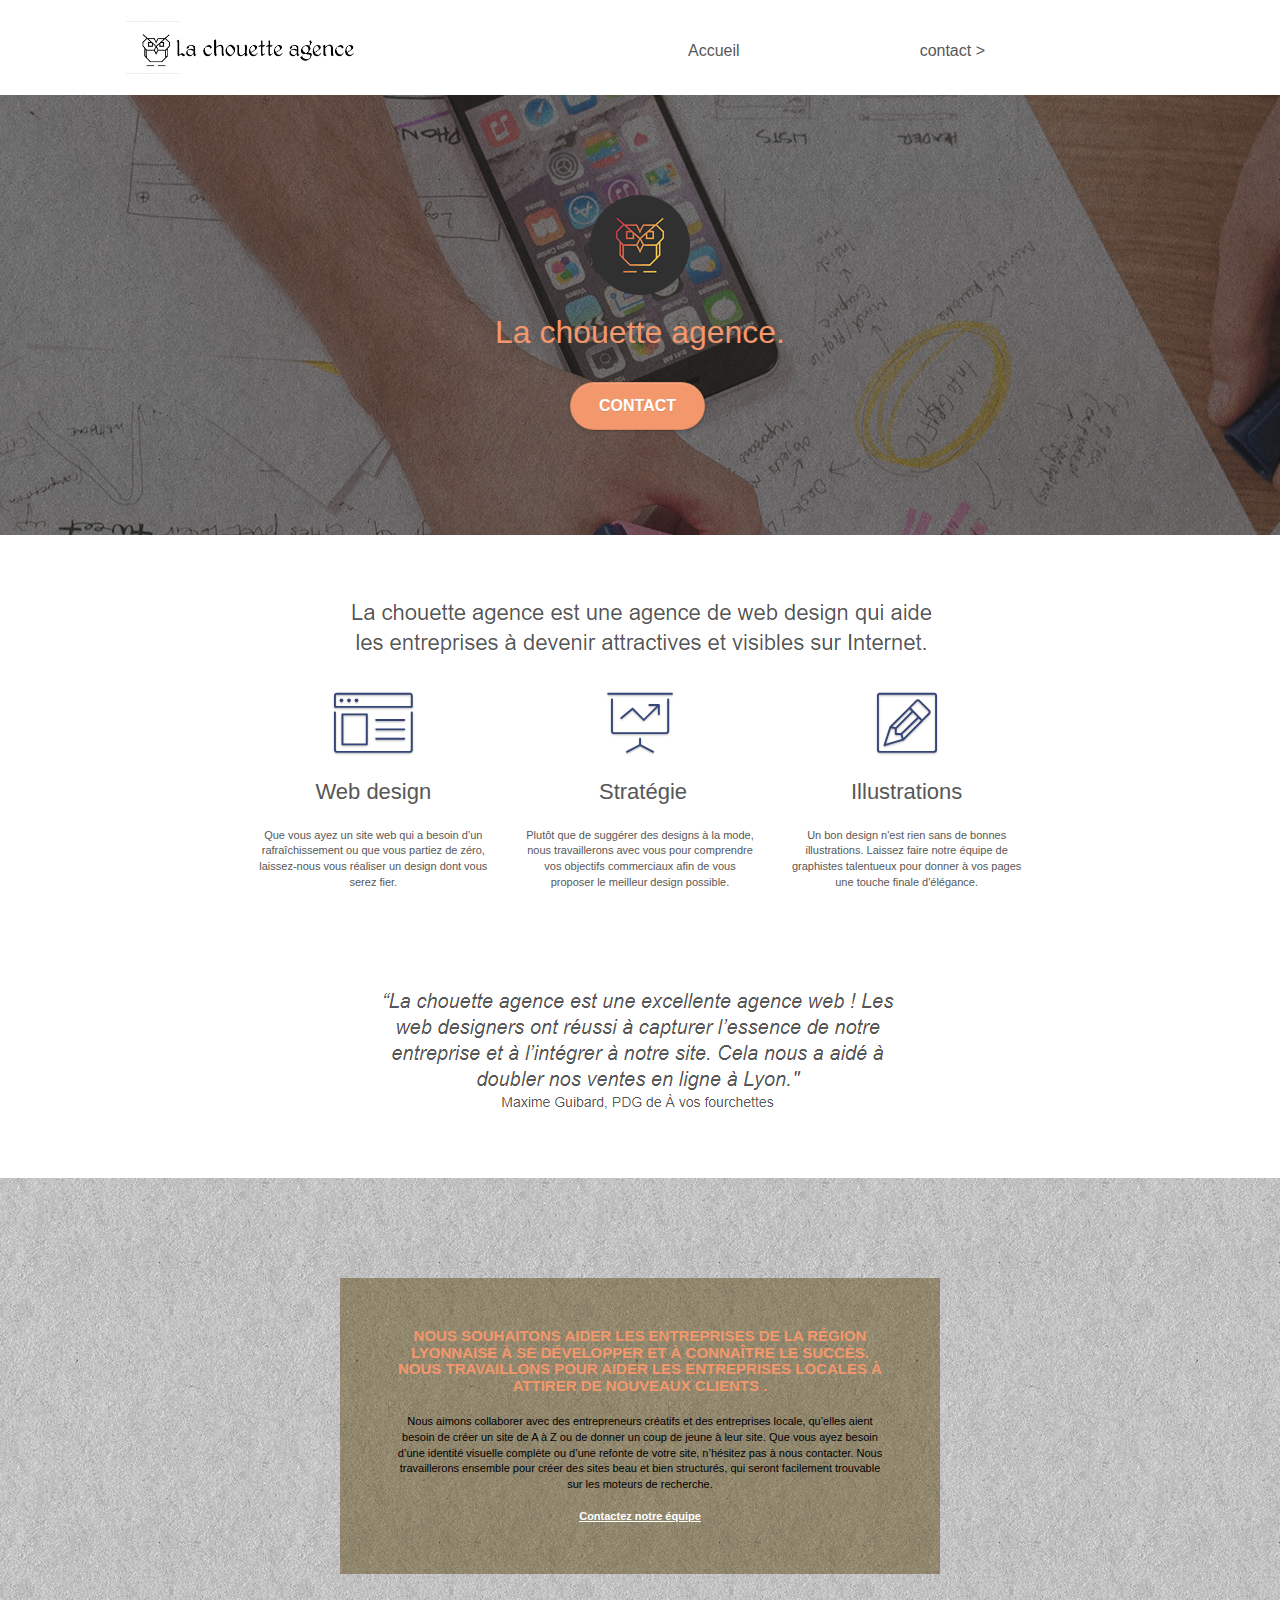
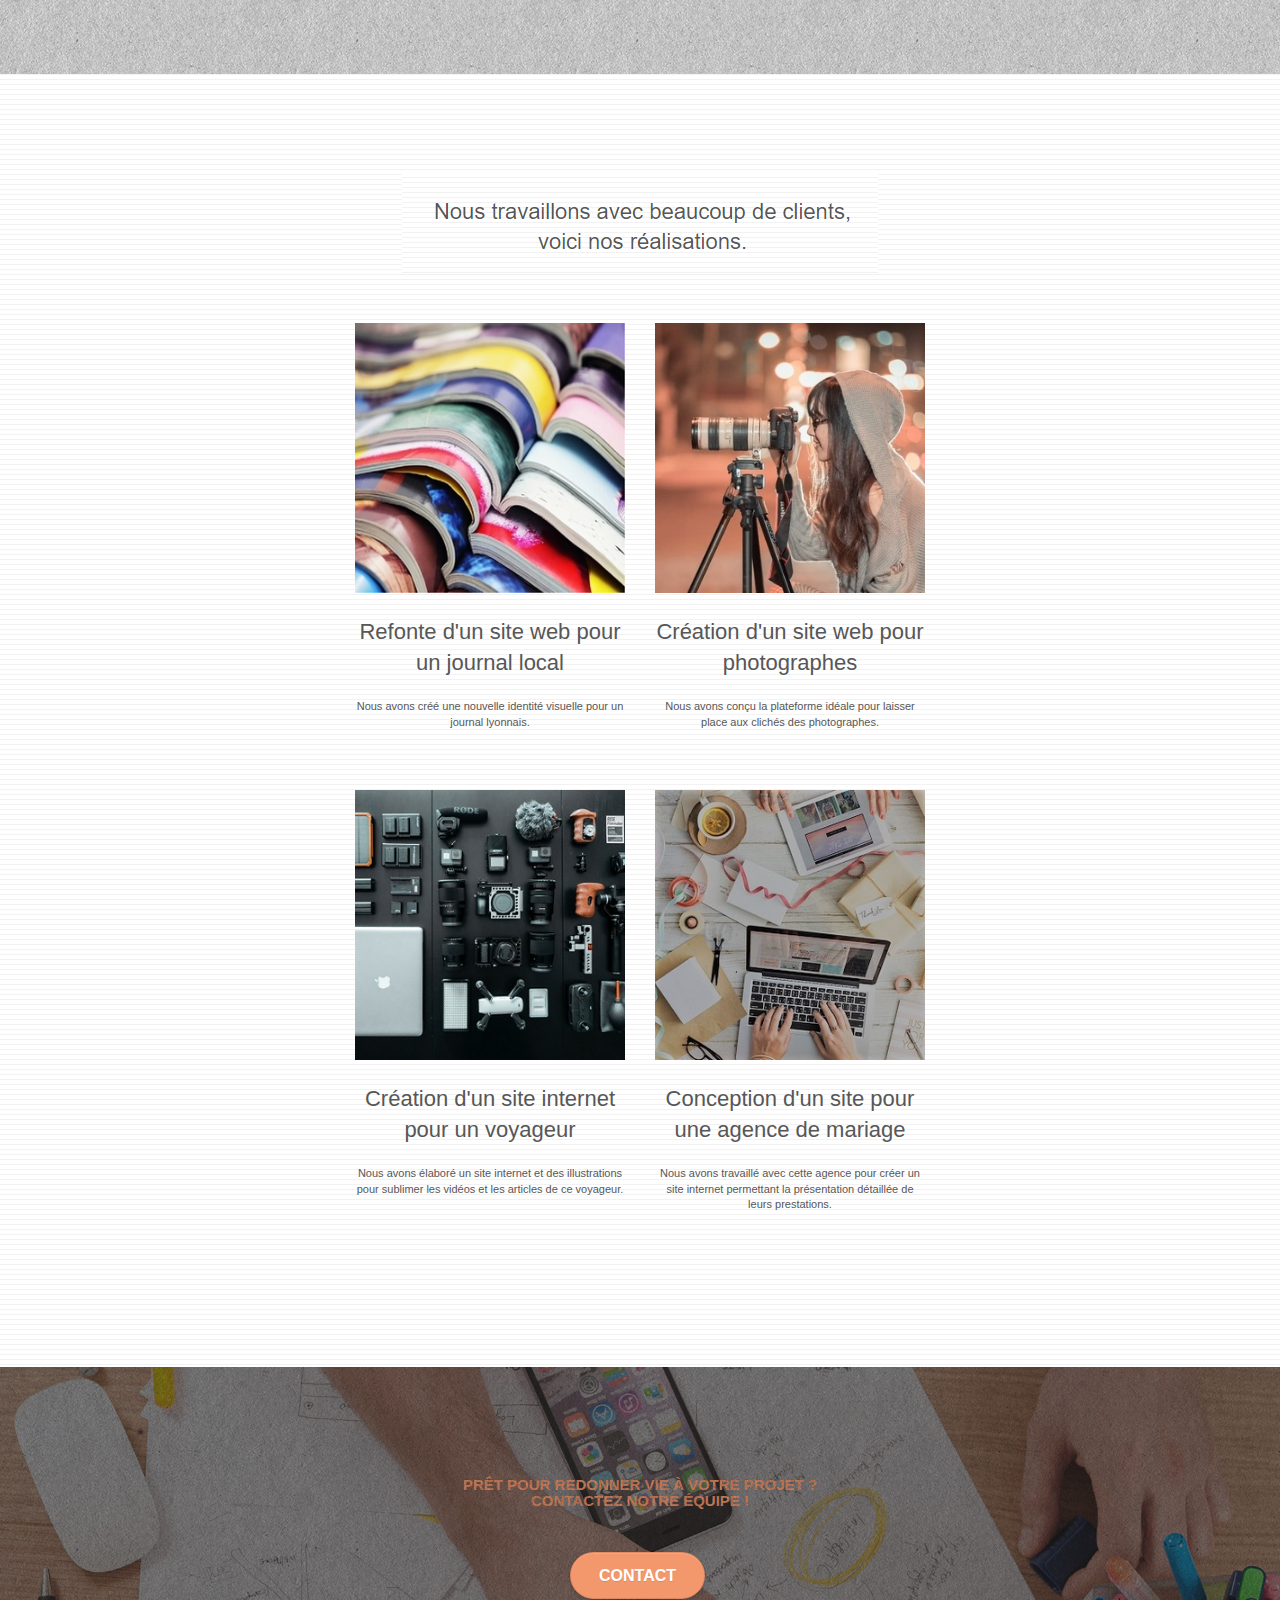
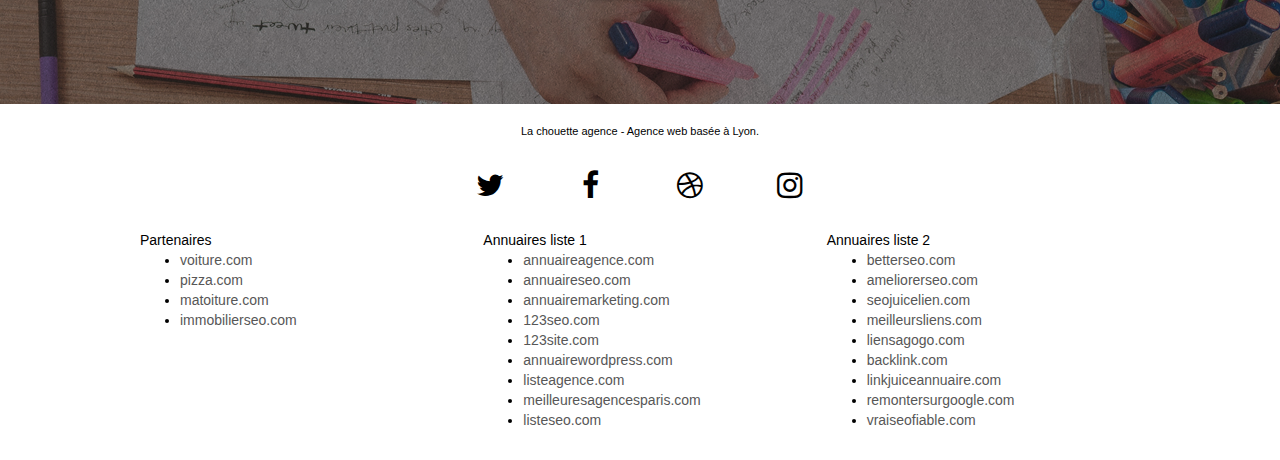
<file: index.html>
<!doctype html>
<html lang="fr">
<head>
    <meta charset="utf-8">
    <meta name="keywords" content="seo, google, site web, site internet, agence design paris, agence design, agence design,agence design,agence design,agence design,agence design,agence design,agence design,agence design">
    <meta name="description" content="La chouette agence est l'une des meilleures agences de web design sur la région Lyonnaise.
	 Nous aidons les entreprises à devenir attractives et visibles sur internet, nous avons pour objectif de les 
	 aider à attirer de nouveaux clients et à augmenter considérablement leurs ventes en lignes !
	 Si vous souhaitez améliorer votre site et booster vos ventes contactez-nous sans plus attendre !  ">
    <meta name="viewport" content="width=device-width, initial-scale=1.0, viewport-fit=cover">
    <link rel="shortcut icon" type="image/png" href="favicon.jpg">
    
	<link rel="stylesheet" type="text/css" href="./css/bootstrap.css">
	<link rel="stylesheet" type="text/css" href="style.css">
	<link rel="stylesheet" type="text/css" href="./css/font-awesome.css">
	<link rel="stylesheet" type="text/css" href="./css/et-line.css">
	
    
	<script src="./js/jquery-2.1.0.js"></script>
	<script src="./js/bootstrap.js"></script>
	<script src="./js/blocs.js"></script>
	<script src="./js/jquery.touchSwipe.js" defer></script>
	<script src="./js/gmaps.js"></script>

    <title>La chouette agence|Entreprise webdesign|Lyon</title>

    
<!-- Analytics -->
 
<!-- Analytics END -->
    
</head>
<body>
<!-- Principal conteneur -->
<div class="page-container">
    
<!-- bloc-0 -->
<div class="bloc bgc-white l-bloc " id="bloc-0">
	<div class="container bloc-sm">

		<nav class="navbar row">
			<div class="navbar-header">
				<div class="keywords" style="color:#cccccc;font-size:1px;">Agence web à paris, stratégie web, web design, illustrations, design de site web, site web, web, internet, site internet, site</div>
				<a class="navbar-brand" href="index.html"><img src="img/la-chouette-agence.png" alt="paris web design logo agence web meilleure agence" height="40" /></a>
				<div class="keywords" style="color:#cccccc;font-size:1px;">Agence web à paris, stratégie web, web design, illustrations, design de site web, site web, web, internet, site internet, site</div>
				<button id="nav-toggle" type="button" class="ui-navbar-toggle navbar-toggle" data-toggle="collapse" data-target=".navbar-1">
					<span class="sr-only">Toggle navigation</span><span class="icon-bar"></span><span class="icon-bar"></span><span class="icon-bar"></span>
				</button>
			</div>
			<div class="collapse navbar-collapse navbar-1 special-dropdown-nav">
				<ul class="site-navigation nav navbar-nav">
					<li>
						<a href="index.html">Accueil</a>
					</li>

					<li>
						<a href="page2.html">contact &gt;</a>
					</li>
				</ul>
			</div>
		</nav>
	</div>
</div>
<!-- bloc-0 END -->

<!-- bloc-1-presentation -->
<div class="bloc bgc-dark-slate-blue bg-banniere d-bloc bg-t-edge bloc-bg-texture texture-paper b-parallax" id="bloc-1-hero">
	<div class="container bloc-lg">
		<div class="row tight-width-whitespace">
			<div class="col-sm-12">
				<img src="img/logo.png" class="center-block image-resize-mode" width="100" alt="La chouette agence, agence web paris, création logo paris" />
				<h1 class="text-center hero-bloc-text tc-white ">
					La chouette agence.
				</h1>
				<div class="text-center">
					<a href="page2.html" class="btn btn-lg btn-clean btn-rd cta-hero btn-atomic-tangerine" id="cta-hero">Contact</a>
				</div>
			</div>
		</div>
	</div>
</div>
<!-- bloc-1-presentation END -->

<!-- bloc-2-services -->
<div class="bloc bgc-white l-bloc" id="bloc-2-services">
	<div class="container bloc-md">
		<div class="row">
			<div class="col-sm-12 text-center">
				<img alt="agence web, agence web paris, web design paris, stratégie web" src="img/title.png" />
			</div>
		</div>
		<div class="row voffset-lg med-width-whitespace">
			<div class="col-sm-4">
				<div class="text-center">
					<span class="et-icon-browser sm-shadow icon-dark-slate-blue icons icon-lg"></span>
				</div>
				<h2 class="mg-md text-center">
					Web design
				</h2>
				<p class="text-center ">
					Que vous ayez un site web qui a besoin d&rsquo;un rafraîchissement ou que vous partiez de zéro, laissez-nous vous réaliser un design dont vous serez fier.
				</p>
			</div>
			<div class="col-sm-4">
				<div class="text-center">
					<span class="et-icon-presentation sm-shadow icon-dark-slate-blue icons icon-lg"></span>
				</div>
				<h2 class="mg-md text-center">
					&nbsp;Stratégie
				</h2>
				<p class="text-center ">
					Plutôt que de suggérer des designs à la mode, nous travaillerons avec vous pour comprendre vos objectifs commerciaux afin de vous proposer le meilleur design possible.<br>
				</p>
			</div>
			<div class="col-sm-4">
				<div class="text-center">
					<span class="et-icon-edit sm-shadow icon-dark-slate-blue icons icon-lg"></span>
				</div>
				<h2 class="mg-md text-center">
					Illustrations
				</h2>
				<p class="text-center ">
					Un bon design n'est rien sans de bonnes illustrations. Laissez faire notre équipe de graphistes talentueux pour donner à vos pages une touche finale d'élégance.
				</p>
			</div>
		</div>
		<div class="row voffset-lg voffset">
			<div class="col-xs-12 col-md-8 col-md-offset-2 text-center">
				<img alt="agence web, agence web paris, web design paris, stratégie web" src="img/citation.png" />

			</div>
		</div>
	</div>
</div>
<!-- bloc-2-services END -->

<!-- bloc-3-what-i-do -->
<div class="bloc tc-white bgc-atomic-tangerine bg-presentation d-bloc bloc-bg-texture texture-paper b-parallax" id="bloc-3-what-i-do">
	<div class="container bloc-lg">
		<div class="row tight-width-whitespace black-background">
			<div class="col-sm-12">
				<h3 class="mg-md text-center tc-white">
					Nous souhaitons aider les entreprises de la région Lyonnaise à se développer et à connaître le succès. Nous travaillons pour aider les entreprises locales à attirer de nouveaux clients .<br>
				</h3>
				<p class="text-center white">
					Nous aimons collaborer avec des entrepreneurs créatifs et des entreprises locale, qu’elles aient besoin de créer un site de A à Z ou de donner un coup de jeune à leur site. Que vous ayez besoin d’une identité visuelle complète ou d’une refonte de votre site, n’hésitez pas à nous contacter. Nous travaillerons ensemble pour créer des sites beau et bien structurés, qui seront facilement trouvable sur les moteurs de recherche. <br><br><a class="ltc-white bold-link" href="page2.html">Contactez notre équipe</a><br>
				</p>
			</div>
		</div>
	</div>
</div>
<!-- bloc-3-what-i-do END -->

<!-- bloc-4-portfolio -->
<div class="bloc bgc-white bg-lines-h2-bg bg-repeat l-bloc" id="bloc-4-portfolio">
	<div class="container bloc-lg">
		<div class="row">
			<div class="col-sm-12 text-center">
				<img alt="agence web, agence web paris, web design paris, stratégie web" src="img/title2.png" />
			</div>
		</div>
		<div class="row tight-width-whitespace portfolio-row">
			<div class="col-sm-6">
				<a href="#" data-lightbox="img/1small.jpg" data-gallery-id="gallery-1" data-caption="Refonte d'un site web pour un journal local" data-frame="snapshot-lb"><img src="img/1small.jpg" alt="paris web design logo agence web meilleure agence et refonte site web journal" class="img-responsive portfolio-thumb" /></a>
				<h2 class="mg-md text-center">
					Refonte d'un site web pour un journal local
				</h2>
				<p class="text-center">
					Nous avons créé une nouvelle identité visuelle pour un journal lyonnais.
				</p>
			</div>
			<div class="col-sm-6">
				<a href="#" data-lightbox="img/2small.jpg" data-gallery-id="gallery-1" data-caption="Création d'un site web pour photographes" data-frame="snapshot-lb"><img src="img/2small.jpg" class="img-responsive portfolio-thumb" alt="paris web design logo agence web meilleure agence, Création d'un site web pour photographes" /></a>
				<h2 class="mg-md text-center">
					Création d'un site web pour photographes
				</h2>
				<p class="text-center">
					Nous avons conçu la plateforme idéale pour laisser place aux clichés des photographes.
				</p>
			</div>
		</div>
		<div class="row tight-width-whitespace portfolio-row">
			<div class="col-sm-6">
				<a href="#" data-lightbox="img/3small.jpg" data-gallery-id="gallery-1" data-caption="Création d'un site internet pour un voyageur" data-frame="snapshot-lb"><img src="img/3small.jpg" class="img-responsive portfolio-thumb" alt="paris web design logo agence web meilleure agence, Création d'un site web pour voyageur"/></a>
				<h2 class="mg-md text-center">
					Création d'un site internet pour un voyageur
				</h2>
				<p class="text-center">
					Nous avons élaboré un site internet et des illustrations pour sublimer les vidéos et les articles de ce voyageur.
				</p>
			</div>
			<div class="col-sm-6">
				<a href="#" data-lightbox="img/4small.jpg" data-gallery-id="gallery-1" data-caption="Conception d'un site pour une agence de mariage" data-frame="snapshot-lb"><img src="img/4small.jpg" class="img-responsive portfolio-thumb" alt="paris web design logo agence web meilleure agence, Création d'un site web pour agence de mariage" /></a>
				<h2 class="mg-md text-center">
					Conception d'un site pour une agence de mariage
				</h2>
				<p class="text-center">
					Nous avons travaillé avec cette agence pour créer un site internet permettant la présentation détaillée de leurs prestations.
				</p>
			</div>
		</div>
	</div>
</div>
<!-- bloc-4-portfolio END -->

<!-- bloc-5-cta -->
<div class="bloc bgc-dark-slate-blue bg-banniere d-bloc bloc-bg-texture texture-paper" id="bloc-5-cta">
	<div class="container bloc-lg">
		<div class="row">
			<h3 class="mg-md text-center tc-white">
				Prêt pour redonner vie à votre projet ?<br>Contactez notre équipe !
			</h3>
			<div class="col-sm-12 text-center">
				<a href="page2.html" class="btn btn-atomic-tangerine btn-clean btn-rd btn-lg cta-hero">Contact</a>
			</div>
		</div>
	</div>
</div>
<!-- bloc-5-cta END -->

<!-- Footer - bloc-8 -->
<div class="bloc bgc-atomic-tangerine d-bloc" id="bloc-8">
	<div class="container bloc-sm">
		<div class="row">
			<div class="col-sm-12">
				<p class="text-center white">
					La chouette agence - Agence web basée à Lyon.<br>
				</p>
				<div class="row row-no-gutters social">
					<div class="col-sm-3">
						<div class="text-center">
							<a class="social" href="index.html"><span class="fa fa-twitter icon-md"></span></a>
						</div>
					</div>
					<div class="col-sm-3">
						<div class="text-center">
							<a class="social" href="index.html"><span class="fa fa-facebook icon-md"></span></a>
						</div>
					</div>
					<div class="col-sm-3">
						<div class="text-center">
							<a class="social" href="index.html"><span class="fa fa-dribbble icon-md"></span></a>
						</div>
					</div>
					<div class="col-sm-3">
						<div class="text-center">
							<a class="social" href="index.html"><span class="fa fa-instagram icon-md"></span></a>
						</div>
					</div>
					
				</div>
				<div class="row">
					<div class="col-sm-4">
						Partenaires
							<ul>
								<li><a href="voiture.com">voiture.com</a></li>
								<li><a href="pizza.com">pizza.com</a></li>
								<li><a href="matoiture.com">matoiture.com</a></li>
								<li><a href="immobilierseo.com">immobilierseo.com</a></li>
							</ul>		
					</div>
					<div class="col-sm-4">
						Annuaires liste 1
						<ul>
							<li><a href="annuaireagence.com">annuaireagence.com</a></li>
							<li><a href="annuaireseo.com">annuaireseo.com</a></li>
							<li><a href="annuairemarketing.com">annuairemarketing.com</a></li>
							<li><a href="123seoture.com">123seo.com</a></li>
							<li><a href="123site.com">123site.com</a></li>
							<li><a href="annuairewordpress.com">annuairewordpress.com</a></li>
							<li><a href="listeagence.com">listeagence.com</a></li>
							<li><a href="meilleuresagencesparis.com">meilleuresagencesparis.com</a></li>
							<li><a href="listeseo.com">listeseo.com</a></li>
						</ul>
					</div>
					<div class="col-sm-4">
						Annuaires liste 2
						<ul>
							<li><a href="betterseo.com">betterseo.com</a></li>
							<li><a href="ameliorerseo.com">ameliorerseo.com</a></li>
							<li><a href="seojuicelien.com">seojuicelien.com</a></li>
							<li><a href="meilleursliens.com">meilleursliens.com</a></li>
							<li><a href="liensagogo.com">liensagogo.com</a></li>
							<li><a href="backlink.com">backlink.com</a></li>
							<li><a href="linkjuiceannuaire.com">linkjuiceannuaire.com</a></li>
							<li><a href="remontersurgoogle.com">remontersurgoogle.com</a></li>
							<li><a href="vraiseofiable.com">vraiseofiable.com</a></li>
						</ul>
					</div>
				</div>
			</div>
		</div>
	</div>
</div>
<!-- Footer - bloc-8 END -->

</div>
<!-- Principal conteneur END -->
    

</body>
</html>
</file>
<file: style.css>
body{margin:0;padding:0;background:#FFF;overflow-x:hidden;-webkit-font-smoothing:antialiased;-moz-osx-font-smoothing:grayscale}a,button{transition:all .3s ease-in-out;outline:none!important}a:hover{text-decoration:none;cursor:pointer}#page-loading-blocs-notifaction{position:fixed;top:0;bottom:0;width:100%;z-index:100000;background:#FFF url(img/pageload-spinner.gif) no-repeat center center}.bloc{width:100%;clear:both;background:50% 50% no-repeat;padding:0 50px;-webkit-background-size:cover;-moz-background-size:cover;-o-background-size:cover;background-size:cover;position:relative}.bloc .container{padding-left:0;padding-right:0}.bloc-lg{padding:100px 50px}.bloc-md{padding:50px}.bloc-sm{padding:20px 50px}.bg-center,.bg-l-edge,.bg-r-edge,.bg-t-edge,.bg-b-edge,.bg-tl-edge,.bg-bl-edge,.bg-tr-edge,.bg-br-edge,.bg-repeat{-webkit-background-size:auto!important;-moz-background-size:auto!important;-o-background-size:auto!important;background-size:auto!important}.bg-repeat{background:repeat}.bg-t-edge{background:top no-repeat}.bloc-bg-texture::before{content:"";background-size:2px 2px;position:absolute;top:0;bottom:0;left:0;right:0}.texture-paper::before{background:url(img/texture-paper.png);background-size:280px 280px}.b-parallax{background-attachment:fixed}.d-bloc{color:#000}.d-bloc button:hover{color:rgba(255,255,255,.9)}.d-bloc .icon-round,.d-bloc .icon-square,.d-bloc .icon-rounded,.d-bloc .icon-semi-rounded-a,.d-bloc .icon-semi-rounded-b{border-color:rgba(255,255,255,.9)}.d-bloc .divider-h span{border-color:rgba(255,255,255,.2)}.d-bloc .a-btn,.d-bloc .navbar a,.d-bloc .navbar-brand,.d-bloc a .icon-sm,.d-bloc a .icon-md,.d-bloc a .icon-lg,.d-bloc a .icon-xl,.d-bloc h1 a,.d-bloc h2 a,.d-bloc h3 a,.d-bloc h4 a,.d-bloc h5 a,.d-bloc h6 a,.d-bloc p a{color:#000;margin-bottom:30px;margin-top:20px}.d-bloc .a-btn:hover,.d-bloc .navbar a:hover,.d-bloc .navbar-brand:hover,.d-bloc a:hover .icon-sm,.d-bloc a:hover .icon-md,.d-bloc a:hover .icon-lg,.d-bloc a:hover .icon-xl,.d-bloc h1 a:hover,.d-bloc h2 a:hover,.d-bloc h3 a:hover,.d-bloc h4 a:hover,.d-bloc h5 a:hover,.d-bloc h6 a:hover,.d-bloc p a:hover{color:rgba(255,255,255,1)}.d-bloc .navbar-toggle .icon-bar{background:rgba(255,255,255,1)}.d-bloc .btn-wire,.d-bloc .btn-wire:hover{color:rgba(255,255,255,1);border-color:rgba(255,255,255,1)}.d-bloc .panel{color:rgba(0,0,0,.5)}.d-bloc .panel button:hover{color:rgba(0,0,0,.7)}.d-bloc .panel icon{border-color:rgba(0,0,0,.7)}.d-bloc .panel .divider-h span{border-color:rgba(0,0,0,.1)}.d-bloc .panel .a-btn{color:rgba(0,0,0,.6)}.d-bloc .panel .a-btn:hover{color:rgba(0,0,0,1)}.d-bloc .panel .btn-wire,.d-bloc .panel .btn-wire:hover{color:rgba(0,0,0,.7);border-color:rgba(0,0,0,.3)}.d-bloc .panel,.l-bloc{color:rgba(0,0,0,.5)}.d-bloc .panel button:hover,.l-bloc button:hover{color:rgba(0,0,0,.7)}.l-bloc .icon-round,.l-bloc .icon-square,.l-bloc .icon-rounded,.l-bloc .icon-semi-rounded-a,.l-bloc .icon-semi-rounded-b{border-color:rgba(0,0,0,.7)}.d-bloc .panel .divider-h span,.l-bloc .divider-h span{border-color:rgba(0,0,0,.1)}.d-bloc .panel .a-btn,.l-bloc .a-btn,.l-bloc .navbar a,.l-bloc .navbar-brand,.l-bloc a .icon-sm,.l-bloc a .icon-md,.l-bloc a .icon-lg,.l-bloc a .icon-xl,.l-bloc h1 a,.l-bloc h2 a,.l-bloc h3 a,.l-bloc h4 a,.l-bloc h5 a,.l-bloc h6 a,.l-bloc p a{color:rgba(0,0,0,.6)}.d-bloc .panel .a-btn:hover,.l-bloc .a-btn:hover,.l-bloc .navbar a:hover,.l-bloc .navbar-brand:hover,.l-bloc a:hover .icon-sm,.l-bloc a:hover .icon-md,.l-bloc a:hover .icon-lg,.l-bloc a:hover .icon-xl,.l-bloc h1 a:hover,.l-bloc h2 a:hover,.l-bloc h3 a:hover,.l-bloc h4 a:hover,.l-bloc h5 a:hover,.l-bloc h6 a:hover,.l-bloc p a:hover{color:rgba(0,0,0,1)}.l-bloc .navbar-toggle .icon-bar{color:rgba(0,0,0,.6)}.d-bloc .panel .btn-wire,.d-bloc .panel .btn-wire:hover,.l-bloc .btn-wire,.l-bloc .btn-wire:hover{color:rgba(0,0,0,.7);border-color:rgba(0,0,0,.3)}.voffset{margin-top:30px}.voffset-lg{margin-top:80px}.row-no-gutters{margin-right:0;margin-left:0}.row.row-no-gutters>[class^="col-"],.row.row-no-gutters>[class*=" col-"]{padding-right:0;padding-left:0}#bloc-1-hero h1{font-size:32px}.navbar{margin-bottom:0;z-index:1}.navbar-brand{height:auto;padding:3px 15px;font-size:25px;font-weight:400;font-weight:600;line-height:44px}.navbar-brand img{max-height:200px;margin:0 5px 0 0;display:inline}.navbar-brand img[src$=svg]{min-width:100px}.nav-center .navbar-brand img{margin:0}.navbar .nav{padding-top:2px;margin-right:-16px;float:right;z-index:1}.nav>li{float:left;margin-top:4px;font-size:16px;margin-right:150px}.navbar-nav .open .dropdown-menu>li>a{text-align:inherit}.nav>li a:hover,.nav>li a:focus{background:transparent}.navbar-toggle{margin:10px 10px 0 0;border:0}.navbar-toggle:hover{background:transparent!important}.navbar-toggle .icon-bar{background-color:rgba(0,0,0,.5);width:26px}.nav-invert .navbar .nav{float:left}.nav-invert .navbar-header,.nav-invert .navbar-brand{float:right;position:relative;z-index:2}@media (min-width:768px){.site-navigation{position:absolute;top:50%;right:20px;transform:translate(0,-50%);-webkit-transform:translateY(-50%)}.nav>li .dropdown-menu a,.nav>li .dropdown-menu a:hover{color:#484848}.nav-invert .site-navigation{left:0;right:0}.nav-center{text-align:center}.nav-center .navbar-header{width:100%}.nav-center .navbar-header,.nav-center .navbar-brand,.nav-center .nav>li{float:none;display:inline-block}.nav-center .site-navigation{position:relative;width:100%;right:0;margin-right:0;margin-top:20px}.nav-center.mini-nav .navbar-toggle{float:none;margin:10px auto 0}}.nav>li>.dropdown a{background:none!important;display:block;padding:14px 15px}nav .caret{margin:0 5px}.dropdown-menu .dropdown-menu{top:-8px;left:100%}.dropdown-menu .dropmenu-flow-right{top:100%;left:0;margin-left:-1px;border-top-left-radius:0;border-top-right-radius:0}.dropdown-menu .dropdown span{border:4px solid #000;border-top-color:transparent;border-right-color:transparent;border-bottom-color:transparent;margin:6px -5px 0 0!important;float:right}.mg-md{margin-top:10px;margin-bottom:20px}.mg-lg{margin-top:10px;margin-bottom:40px}.btn{margin:0 5px 5px 0}.btn.pull-right{margin:0 0 5px 5px}.btn-d,.btn-d:hover,.btn-d:focus{color:#FFF;background:rgba(0,0,0,.3)}button{outline:none!important}.btn-rd{border-radius:40px}.btn-clean{border:1px solid rgba(0,0,0,.08);border-bottom-color:rgba(0,0,0,.1);text-shadow:0 1px 0 rgba(0,0,1,.1);box-shadow:0 1px 3px rgba(0,0,1,.25),inset 0 1px 0 0 rgba(255,255,255,.15)}.icon-md{font-size:30px!important}.icon-lg{font-size:60px!important}.sm-shadow{text-shadow:0 1px 2px rgba(0,0,0,.3)}.panel-sq,.panel-sq .panel-heading,.panel-sq .panel-footer{border-radius:0}.panel-rd{border-radius:30px}.panel-rd .panel-heading{border-radius:29px 29px 0 0}.panel-rd .panel-footer{border-radius:0 0 29px 29px}.form-control{border-color:rgba(0,0,0,.1);box-shadow:none}.scrollToTop{width:40px;height:40px;position:fixed;bottom:20px;right:20px;opacity:0;z-index:500;transition:all .3s ease-in-out}.scrollToTop span{margin-top:6px}.showScrollTop{font-size:14px;opacity:1}a[data-lightbox]{position:relative;display:block;text-align:center}a[data-lightbox]:hover::before{content:"+";font-family:"HelveticaNeue-Light","Helvetica Neue Light","Helvetica Neue",Helvetica,Arial;font-size:32px;width:50px;height:50px;margin-left:-25px;border-radius:50%;background:rgba(0,0,0,.6);color:#FFF;font-weight:100;z-index:1;position:absolute;top:50%;transform:translateY(-50%);-webkit-transform:translateY(-50%)}a[data-lightbox]:hover img{opacity:.6;-webkit-animation-fill-mode:none;animation-fill-mode:none}#lightbox-modal{display:flex;align-items:center}#lightbox-modal .modal-dialog{width:90%;max-width:900px;margin:0 auto 0}#lightbox-modal .modal-dialog img{max-height:90vh;margin:0 auto}.lightbox-caption{padding:20px;color:#FFF;background:rgba(0,0,0,.5);position:absolute;left:15px;right:15px;bottom:5px}.close-lightbox{color:#FFF;font-size:30px;position:absolute;top:20px;right:20px;z-index:20;background:rgba(0,0,0,.5);border:none;line-height:30px;padding:0 9px 5px;opacity:.3}.close-lightbox:hover,.next-lightbox:hover,.prev-lightbox:hover{opacity:1;color:#FFF}.next-lightbox,.prev-lightbox{font-size:20px;color:rgba(255,255,255,.9);background:rgba(0,0,0,.5);transition:all .2s ease-in-out;position:absolute;top:45%;z-index:1;opacity:.4}.next-lightbox{padding:6px 8px 1px 13px;right:25px}.prev-lightbox{padding:6px 13px 1px 10px;left:25px}.snapshot-lb .modal-body{padding-bottom:45px}.snapshot-lb .lightbox-caption{padding:0;color:rgba(0,0,0,.5);background:none}h1,h2,h3,h4,h5,h6,p,label,.btn,a{font-family:"helvetica";font-weight:400;color:#575757!important}.container{max-width:1000px}.hero-bloc-text{font-size:38px}.hero-bloc-text-sub{font-size:36px}.statement-bloc-text{line-height:26px;font-style:italic;font-size:20px;text-align:center;font-weight:lighter;max-width:520px;margin:auto auto auto auto}p{font-size:11px}.tight-width-whitespace{max-width:600px;margin:auto auto auto auto}.h1{font-size:20px;font-family:"Open Sans"}.cta-hero{margin-top:22px;color:#FFFFFF!important;text-transform:uppercase;padding:12px 28px 12px 28px;font-size:16px;font-weight:700}.social{max-width:400px;margin:auto auto auto auto}h2{font-size:22px;line-height:1.4em}h3{font-size:15px;text-transform:uppercase;font-weight:700;color:#333333!important}.med-width-whitespace{max-width:800px;margin:auto auto auto auto;box-shadow:0 0 0 #000}h1{color:#333333!important}h4{color:#333333!important}.icons{margin-bottom:14px;margin-top:24px}.white{color:black!important}.portfolio-thumb{margin-bottom:24px}.portfolio-row{margin-bottom:44px;margin-top:50px}.avatar{box-shadow:0 4px 9px rgba(0,0,0,.3)}.black-background{background-color:rgba(165,147,99,.7);padding:40px 40px 40px 40px}.bold-link{font-weight:900;text-decoration:underline!important}.bgc-white{background-color:#fff}.bgc-dark-slate-blue{background-color:#364577}.bgc-atomic-tangerine{background-color:transparent}.tc-white{color:#F3976C!important}.btn-atomic-tangerine{background:#F3976C;color:#FFFFFF!important}.btn-atomic-tangerine:hover{background:#c27956!important;color:#FFFFFF!important}.ltc-white{color:#FFFFFF!important}.ltc-white:hover{color:#cccccc!important}.ltc-atomic-tangerine{color:#F3976C!important}.ltc-atomic-tangerine:hover{color:#c27956!important}.icon-dark-slate-blue{color:#364577!important;border-color:#364577!important}.bg-dots-bg{background-image:url(img/dots-bg.png)}.bg-lines-h2-bg{background-image:url(img/lines-h2-bg.png)}.bg-banniere{background-image:url(img/la-chouette-agence-banniere.jpg)}.bg-presentation{background-image:url(img/image-de-presentation.jpg)}@media (max-width:1024px){.bloc{padding-left:20px;padding-right:20px}.bloc.full-width-bloc,.bloc-tile-2.full-width-bloc .container,.bloc-tile-3.full-width-bloc .container,.bloc-tile-4.full-width-bloc .container{padding-left:0;padding-right:0}}@media (max-width:992px) and (min-width:768px){.navbar .nav{max-width:80%}.nav-center.navbar .nav{max-width:100%}}@media only screen and (min-width:768px) and (max-width:1024px) and (orientation:landscape){.b-parallax{background-attachment:scroll}}@media only screen and (min-width:1024px) and (max-width:1366px) and (-webkit-min-device-pixel-ratio:1.5){.b-parallax{background-attachment:scroll}}@media (max-width:991px){.container{width:100%}.b-parallax{background-attachment:scroll}.page-container,#hero-bloc{overflow-x:hidden;position:relative}.bloc{padding-left:constant(safe-area-inset-left);padding-right:constant(safe-area-inset-right)}.bloc-group,.bloc-group .bloc{display:block;width:100%}.bloc-fill-screen .fill-bloc-top-edge,.bloc-fill-screen .fill-bloc-bottom-edge{padding:0 20px;padding-left:constant(safe-area-inset-left);padding-right:constant(safe-area-inset-right)}}@media (max-width:767px){.page-container{overflow-x:hidden;position:relative}h1,h2,h3,h4,h5,h6,p,#disqus_thread{padding-left:10px!important;padding-right:10px!important}.b-parallax{background-attachment:scroll}.navbar .nav{padding-top:0;border-top:1px solid rgba(0,0,0,.2);float:none!important}.navbar.row{margin-left:0;margin-right:0}.site-navigation{position:inherit;transform:none;-webkit-transform:none;-ms-transform:none}.nav>li{margin-top:0;border-bottom:1px solid rgba(0,0,0,.1);background:rgba(0,0,0,.05);text-align:left;padding-left:15px;width:100%}.nav>li:hover{background:rgba(0,0,0,.08)}.dropdown .dropdown a .caret{float:none;margin:5px 0 0 10px!important;border:4px solid #000;border-bottom-color:transparent;border-right-color:transparent;border-left-color:transparent}#hero-bloc .navbar .nav{background:rgba(0,0,0,.8)}#hero-bloc .navbar .nav a{color:rgba(255,255,255,.6)}.hero{padding:50px 0}.hero-nav{left:-1px;right:-1px}.navbar-collapse{padding:0;overflow-x:hidden;-webkit-box-shadow:none;box-shadow:none}.navbar-brand img{max-height:40px;width:auto}.nav-invert .navbar-header{float:none;width:100%}.nav-invert .navbar-toggle{float:left;margin-left:10px}.bloc{padding-left:0;padding-right:0}.bloc-xxl,.bloc-xl,.bloc-lg{padding:40px 0}.bloc-sm,.bloc-md{padding-left:0;padding-right:0}.bloc-tile-2 .container,.bloc-tile-3 .container,.bloc-tile-4 .container,.bloc-fill-screen .fill-bloc-top-edge,.bloc-fill-screen .fill-bloc-bottom-edge{padding-left:0;padding-right:0}.a-block{padding:0 10px}.btn-dwn{display:none}.voffset{margin-top:5px}.voffset-md{margin-top:20px}.voffset-lg{margin-top:30px}form{padding:5px}.close-lightbox{display:inline-block}.blocsapp-device-iphone5{background-size:216px 425px;padding-top:60px;width:216px;height:425px}.blocsapp-device-iphone5 img{width:180px;height:320px}}@media (max-width:400px){.bloc{padding-left:0;padding-right:0}}@media (max-width:767px){.bloc-mob-center-text{text-align:center}}
</file>
<file: css/et-line.css>
@font-face{font-family:et-line;src:url(../fonts/et-line.eot);src:url(../fonts/et-line.eot?#iefix) format('embedded-opentype'),url(../fonts/et-line.woff) format('woff'),url(../fonts/et-line.ttf) format('truetype'),url(../fonts/et-line.svg#et-line) format('svg');font-weight:400;font-style:normal}.et-icon-adjustments,.et-icon-alarmclock,.et-icon-anchor,.et-icon-aperture,.et-icon-attachment,.et-icon-bargraph,.et-icon-basket,.et-icon-beaker,.et-icon-bike,.et-icon-book-open,.et-icon-briefcase,.et-icon-browser,.et-icon-calendar,.et-icon-camera,.et-icon-caution,.et-icon-chat,.et-icon-circle-compass,.et-icon-clipboard,.et-icon-clock,.et-icon-cloud,.et-icon-compass,.et-icon-desktop,.et-icon-dial,.et-icon-document,.et-icon-documents,.et-icon-download,.et-icon-dribbble,.et-icon-edit,.et-icon-envelope,.et-icon-expand,.et-icon-facebook,.et-icon-flag,.et-icon-focus,.et-icon-gears,.et-icon-genius,.et-icon-gift,.et-icon-global,.et-icon-globe,.et-icon-googleplus,.et-icon-grid,.et-icon-happy,.et-icon-hazardous,.et-icon-heart,.et-icon-hotairballoon,.et-icon-hourglass,.et-icon-key,.et-icon-laptop,.et-icon-layers,.et-icon-lifesaver,.et-icon-lightbulb,.et-icon-linegraph,.et-icon-linkedin,.et-icon-lock,.et-icon-magnifying-glass,.et-icon-map,.et-icon-map-pin,.et-icon-megaphone,.et-icon-mic,.et-icon-mobile,.et-icon-newspaper,.et-icon-notebook,.et-icon-paintbrush,.et-icon-paperclip,.et-icon-pencil,.et-icon-phone,.et-icon-picture,.et-icon-pictures,.et-icon-piechart,.et-icon-presentation,.et-icon-pricetags,.et-icon-printer,.et-icon-profile-female,.et-icon-profile-male,.et-icon-puzzle,.et-icon-quote,.et-icon-recycle,.et-icon-refresh,.et-icon-ribbon,.et-icon-rss,.et-icon-sad,.et-icon-scissors,.et-icon-scope,.et-icon-search,.et-icon-shield,.et-icon-speedometer,.et-icon-strategy,.et-icon-streetsign,.et-icon-tablet,.et-icon-target,.et-icon-telescope,.et-icon-toolbox,.et-icon-tools,.et-icon-tools-2,.et-icon-trophy,.et-icon-tumblr,.et-icon-twitter,.et-icon-upload,.et-icon-video,.et-icon-wallet,.et-icon-wine{font-family:et-line;speak:none;font-style:normal;font-weight:400;font-variant:normal;text-transform:none;line-height:1;-webkit-font-smoothing:antialiased;-moz-osx-font-smoothing:grayscale;display:inline-block}.et-icon-mobile:before{content:"\e000"}.et-icon-laptop:before{content:"\e001"}.et-icon-desktop:before{content:"\e002"}.et-icon-tablet:before{content:"\e003"}.et-icon-phone:before{content:"\e004"}.et-icon-document:before{content:"\e005"}.et-icon-documents:before{content:"\e006"}.et-icon-search:before{content:"\e007"}.et-icon-clipboard:before{content:"\e008"}.et-icon-newspaper:before{content:"\e009"}.et-icon-notebook:before{content:"\e00a"}.et-icon-book-open:before{content:"\e00b"}.et-icon-browser:before{content:"\e00c"}.et-icon-calendar:before{content:"\e00d"}.et-icon-presentation:before{content:"\e00e"}.et-icon-picture:before{content:"\e00f"}.et-icon-pictures:before{content:"\e010"}.et-icon-video:before{content:"\e011"}.et-icon-camera:before{content:"\e012"}.et-icon-printer:before{content:"\e013"}.et-icon-toolbox:before{content:"\e014"}.et-icon-briefcase:before{content:"\e015"}.et-icon-wallet:before{content:"\e016"}.et-icon-gift:before{content:"\e017"}.et-icon-bargraph:before{content:"\e018"}.et-icon-grid:before{content:"\e019"}.et-icon-expand:before{content:"\e01a"}.et-icon-focus:before{content:"\e01b"}.et-icon-edit:before{content:"\e01c"}.et-icon-adjustments:before{content:"\e01d"}.et-icon-ribbon:before{content:"\e01e"}.et-icon-hourglass:before{content:"\e01f"}.et-icon-lock:before{content:"\e020"}.et-icon-megaphone:before{content:"\e021"}.et-icon-shield:before{content:"\e022"}.et-icon-trophy:before{content:"\e023"}.et-icon-flag:before{content:"\e024"}.et-icon-map:before{content:"\e025"}.et-icon-puzzle:before{content:"\e026"}.et-icon-basket:before{content:"\e027"}.et-icon-envelope:before{content:"\e028"}.et-icon-streetsign:before{content:"\e029"}.et-icon-telescope:before{content:"\e02a"}.et-icon-gears:before{content:"\e02b"}.et-icon-key:before{content:"\e02c"}.et-icon-paperclip:before{content:"\e02d"}.et-icon-attachment:before{content:"\e02e"}.et-icon-pricetags:before{content:"\e02f"}.et-icon-lightbulb:before{content:"\e030"}.et-icon-layers:before{content:"\e031"}.et-icon-pencil:before{content:"\e032"}.et-icon-tools:before{content:"\e033"}.et-icon-tools-2:before{content:"\e034"}.et-icon-scissors:before{content:"\e035"}.et-icon-paintbrush:before{content:"\e036"}.et-icon-magnifying-glass:before{content:"\e037"}.et-icon-circle-compass:before{content:"\e038"}.et-icon-linegraph:before{content:"\e039"}.et-icon-mic:before{content:"\e03a"}.et-icon-strategy:before{content:"\e03b"}.et-icon-beaker:before{content:"\e03c"}.et-icon-caution:before{content:"\e03d"}.et-icon-recycle:before{content:"\e03e"}.et-icon-anchor:before{content:"\e03f"}.et-icon-profile-male:before{content:"\e040"}.et-icon-profile-female:before{content:"\e041"}.et-icon-bike:before{content:"\e042"}.et-icon-wine:before{content:"\e043"}.et-icon-hotairballoon:before{content:"\e044"}.et-icon-globe:before{content:"\e045"}.et-icon-genius:before{content:"\e046"}.et-icon-map-pin:before{content:"\e047"}.et-icon-dial:before{content:"\e048"}.et-icon-chat:before{content:"\e049"}.et-icon-heart:before{content:"\e04a"}.et-icon-cloud:before{content:"\e04b"}.et-icon-upload:before{content:"\e04c"}.et-icon-download:before{content:"\e04d"}.et-icon-target:before{content:"\e04e"}.et-icon-hazardous:before{content:"\e04f"}.et-icon-piechart:before{content:"\e050"}.et-icon-speedometer:before{content:"\e051"}.et-icon-global:before{content:"\e052"}.et-icon-compass:before{content:"\e053"}.et-icon-lifesaver:before{content:"\e054"}.et-icon-clock:before{content:"\e055"}.et-icon-aperture:before{content:"\e056"}.et-icon-quote:before{content:"\e057"}.et-icon-scope:before{content:"\e058"}.et-icon-alarmclock:before{content:"\e059"}.et-icon-refresh:before{content:"\e05a"}.et-icon-happy:before{content:"\e05b"}.et-icon-sad:before{content:"\e05c"}.et-icon-facebook:before{content:"\e05d"}.et-icon-twitter:before{content:"\e05e"}.et-icon-googleplus:before{content:"\e05f"}.et-icon-rss:before{content:"\e060"}.et-icon-tumblr:before{content:"\e061"}.et-icon-linkedin:before{content:"\e062"}.et-icon-dribbble:before{content:"\e063"}
</file>
